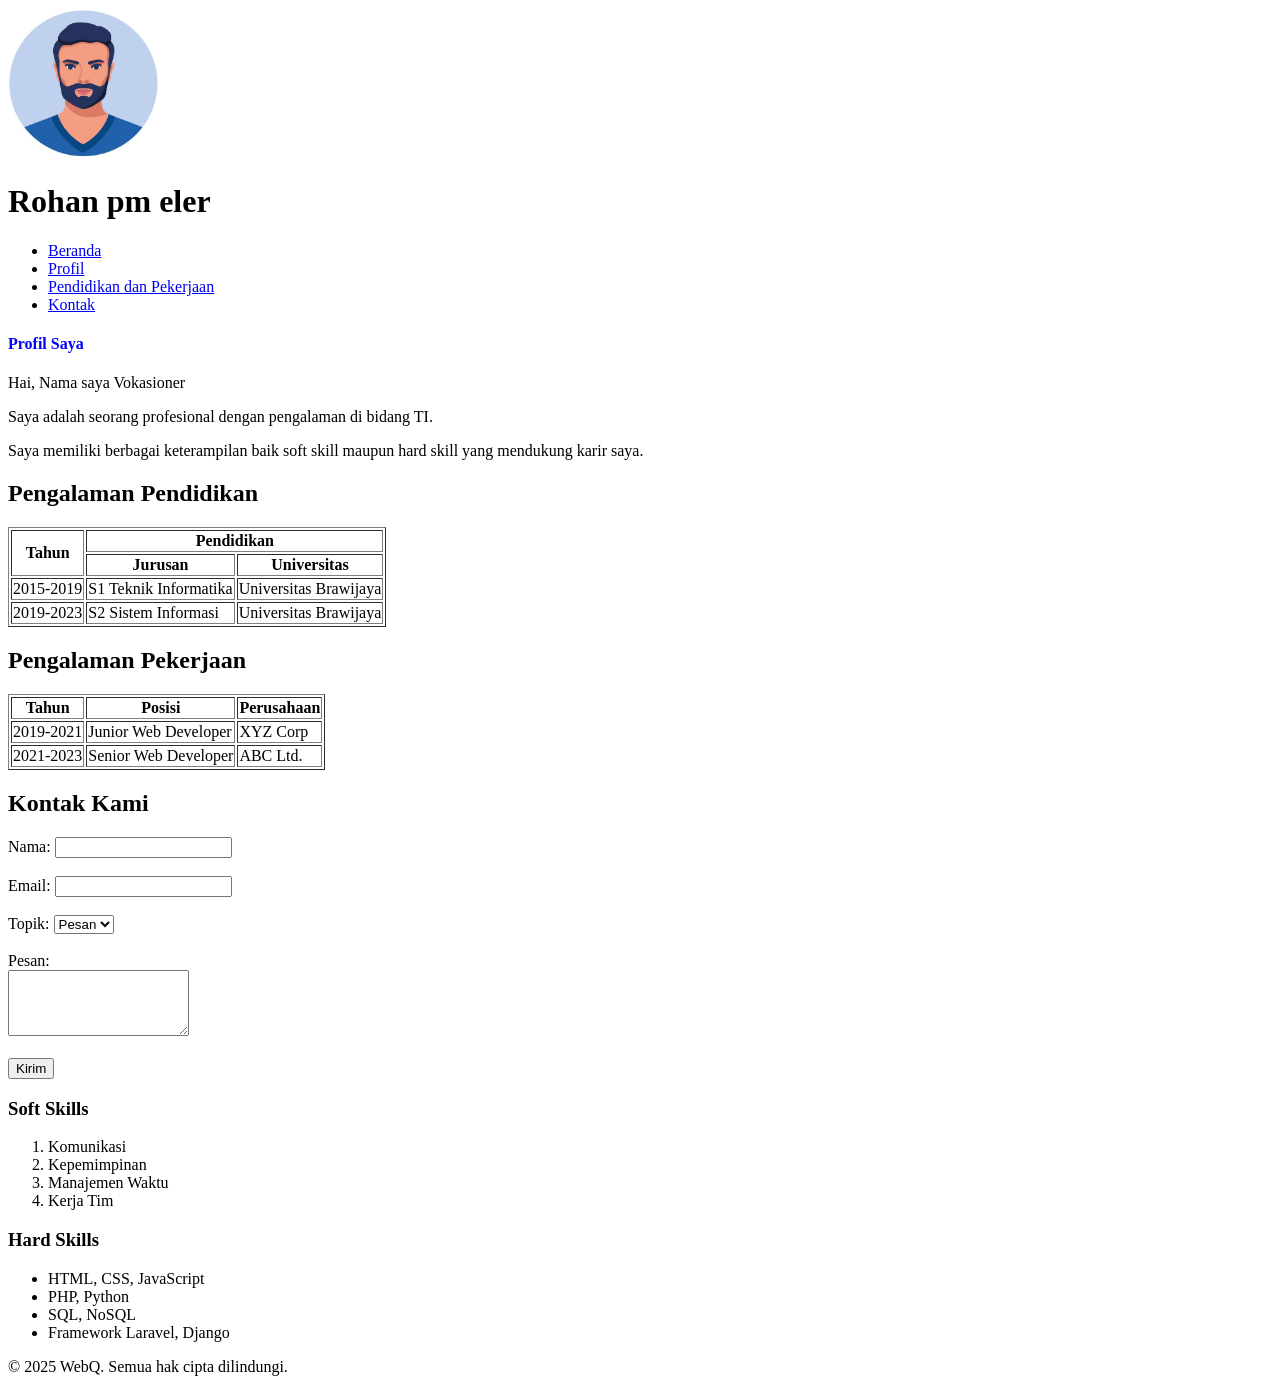
<file: project_html/index2.html>
<!DOCTYPE html>
<html>
<head>
    <title>Website Profil</title>
</head>
<body>
    <header>
        <img src="images/pria.png" alt="Logo WebQ" height="150" width="150">
        <h1>Rohan pm eler</h1>
    </header>
    
    <nav>
        <ul>
            <li><a href="#">Beranda</a></li>
            <li><a href="#profil">Profil</a></li>
            <li><a href="#pengalaman">Pendidikan dan Pekerjaan</a></li>
            <li><a href="#kontak">Kontak</a></li>
        </ul>
    </nav>
    
    <article id="profil">
        <h4 style="color: blue;">Profil Saya</h4>
        <p>Hai, Nama saya Vokasioner</p>
        <p>Saya adalah seorang profesional dengan pengalaman di bidang TI.</p>
        <p>Saya memiliki berbagai keterampilan baik soft skill maupun hard skill yang mendukung karir saya.</p>
    </article>
    
    <section id="pengalaman">
        <h2>Pengalaman Pendidikan</h2>
        <table border="1">
            <thead>
                <tr>
                    <th rowspan="2">Tahun</th>
                    <th colspan="2">Pendidikan</th>
                </tr>
                <tr>
                    <th>Jurusan</th>
                    <th>Universitas</th>
                </tr>
            </thead>
            <tbody>
                <tr>
                    <td>2015-2019</td>
                    <td>S1 Teknik Informatika</td>
                    <td>Universitas Brawijaya</td>
                </tr>
                <tr>
                    <td>2019-2023</td>
                    <td>S2 Sistem Informasi</td>
                    <td>Universitas Brawijaya</td>
                </tr>
            </tbody>
        </table>
        
        <h2>Pengalaman Pekerjaan</h2>
        <table border="1">
            <thead>
                <tr>
                    <th>Tahun</th>
                    <th>Posisi</th>
                    <th>Perusahaan</th>
                </tr>
            </thead>
            <tbody>
                <tr>
                    <td>2019-2021</td>
                    <td>Junior Web Developer</td>
                    <td>XYZ Corp</td>
                </tr>
                <tr>
                    <td>2021-2023</td>
                    <td>Senior Web Developer</td>
                    <td>ABC Ltd.</td>
                </tr>
            </tbody>
        </table>
    </section>
    
    <section id="kontak">
        <h2>Kontak Kami</h2>
        <form action="#" method="POST">
            <label for="name">Nama:</label>
            <input type="text" id="name" name="name" required><br><br>
            
            <label for="email">Email:</label>
            <input type="email" id="email" name="email" required><br><br>
            
            <label for="topik">Topik:</label>
            <select id="topik" name="topik">
                <option value="pesan">Pesan</option>
                <option value="saran">Saran</option>
            </select><br><br>
            
            <label for="message">Pesan:</label><br>
            <textarea id="message" name="message" rows="4" required></textarea><br><br>
            
            <input type="submit" value="Kirim">
        </form>
    </section>
    
    <aside>
        <h3>Soft Skills</h3>
        <ol>
            <li>Komunikasi</li>
            <li>Kepemimpinan</li>
            <li>Manajemen Waktu</li>
            <li>Kerja Tim</li>
        </ol>
        
        <h3>Hard Skills</h3>
        <ul>
            <li>HTML, CSS, JavaScript</li>
            <li>PHP, Python</li>
            <li>SQL, NoSQL</li>
            <li>Framework Laravel, Django</li>
        </ul>
    </aside>
    
    <footer>
        <p>&copy; 2025 WebQ. Semua hak cipta dilindungi.</p>
    </footer>
</body>
</html>
</file>
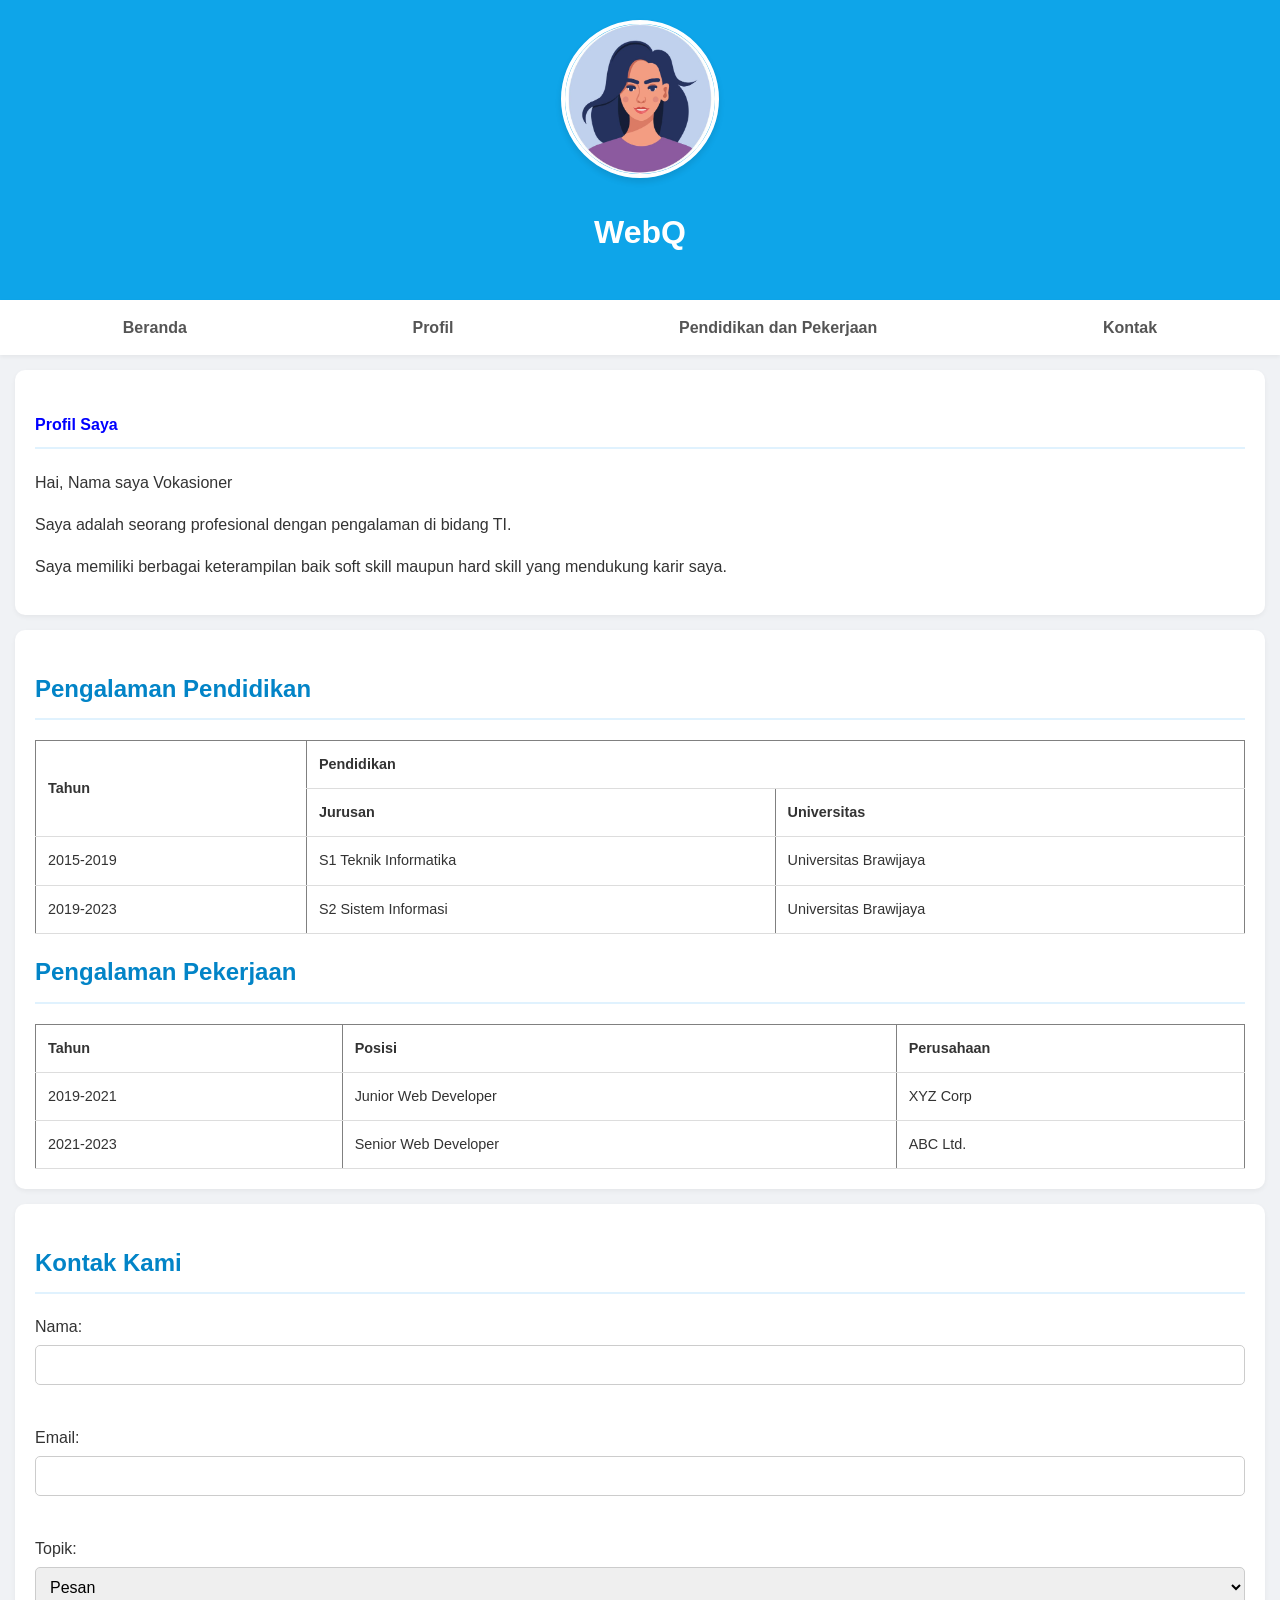
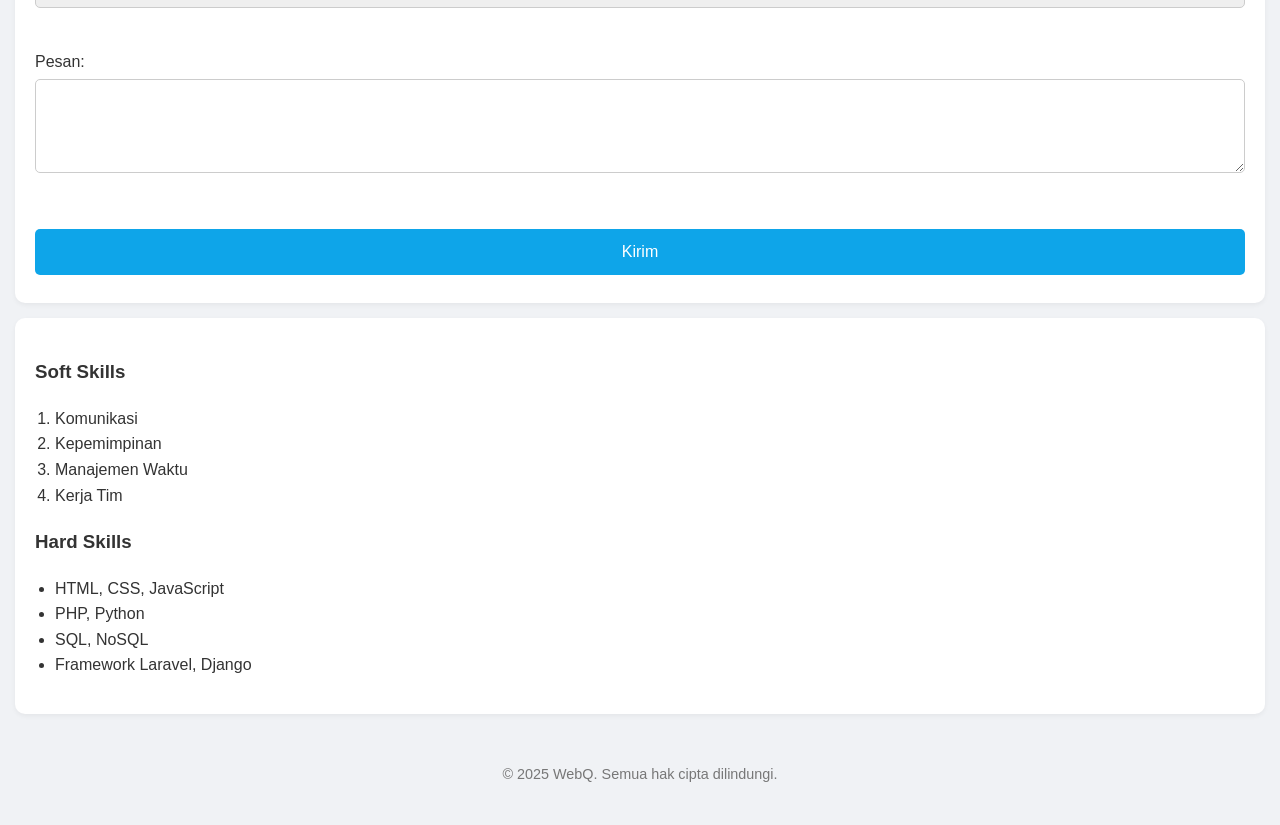
<file: project_html/indexWhitCss.html>
<!DOCTYPE html>
<html>
<head>
    <title>Website Profil</title>
    <style>
        body {
            font-family: 'Segoe UI', Tahoma, Geneva, Verdana, sans-serif;
            margin: 0;
            padding: 0;
            line-height: 1.6;
            background-color: #f0f2f5;
            color: #333;
        }
        header {
            background-color: #0ea5e9; /* Sky Blue */
            color: #fff;
            padding: 20px;
            text-align: center;
            box-shadow: 0 2px 5px rgba(0,0,0,0.1);
        }
        header img {
            border-radius: 50%;
            border: 4px solid #fff;
            box-shadow: 0 4px 6px rgba(0,0,0,0.1);
        }
        nav {
            background-color: #fff;
            padding: 10px;
            text-align: center;
            position: sticky; /* Sticky nav for mobile */
            top: 0;
            z-index: 1000;
            box-shadow: 0 2px 4px rgba(0,0,0,0.05);
        }
        nav ul {
            list-style: none;
            padding: 0;
            margin: 0;
            display: flex;
            justify-content: space-around; /* Better for mobile */
            flex-wrap: wrap;
        }
        nav ul li {
            margin: 5px;
        }
        nav a {
            color: #555;
            text-decoration: none;
            font-weight: 600;
            padding: 5px 10px;
            border-radius: 5px;
            transition: background 0.3s;
        }
        nav a:hover, nav a:active {
            background-color: #e0f2fe;
            color: #0284c7;
        }
        article, section, aside {
            background: #fff;
            margin: 15px;
            padding: 20px;
            border-radius: 10px; /* Rounded corners for mobile app feel */
            box-shadow: 0 2px 5px rgba(0,0,0,0.05);
        }
        h2, h4 {
            color: #0284c7;
            border-bottom: 2px solid #e0f2fe;
            padding-bottom: 10px;
        }
        table {
            width: 100%;
            border-collapse: collapse;
            font-size: 0.9em; /* Smaller font for mobile tables */
            margin-top: 10px;
        }
        
        /* Responsive Table */
        @media screen and (max-width: 600px) {
            table, thead, tbody, th, td, tr { 
                display: block; 
            }
            thead tr { 
                position: absolute;
                top: -9999px;
                left: -9999px;
            }
            tr { border: 1px solid #ccc; margin-bottom: 10px; border-radius: 5px; overflow: hidden;}
            td { 
                border: none;
                border-bottom: 1px solid #eee; 
                position: relative;
                padding-left: 50%; 
            }
            td:before { 
                position: absolute;
                top: 6px;
                left: 6px;
                width: 45%; 
                padding-right: 10px; 
                white-space: nowrap;
                font-weight: bold;
                content: attr(data-label); /* Requires data-label attributes in HTML if strictly following, but for now simple block is better than horizontal scroll */
            }
        }
        
        th, td {
            padding: 12px;
            text-align: left;
            border-bottom: 1px solid #ddd;
        }
        
        /* Form Inputs */
        input[type="text"], input[type="email"], select, textarea {
            width: 100%;
            padding: 10px;
            margin: 5px 0 15px 0;
            display: inline-block;
            border: 1px solid #ccc;
            border-radius: 5px; /* iOS style inputs */
            box-sizing: border-box;
            font-size: 16px; /* Prevents zoom on iOS */
        }
        input[type="submit"] {
            width: 100%;
            background-color: #0ea5e9;
            color: white;
            padding: 14px 20px;
            margin: 8px 0;
            border: none;
            border-radius: 5px;
            cursor: pointer;
            font-size: 16px;
        }
        input[type="submit"]:hover {
            background-color: #0284c7;
        }
        
        aside ul, aside ol {
            padding-left: 20px;
        }
        footer {
            text-align: center;
            padding: 20px;
            color: #777;
            font-size: 0.9em;
        }
    </style>

<body>
    <header>
        <img src="images/wanita.png" alt="Logo WebQ" height="150" width="150">
        <h1>WebQ</h1>
    </header>
    
    <nav>
        <ul>
            <li><a href="#">Beranda</a></li>
            <li><a href="#profil">Profil</a></li>
            <li><a href="#pengalaman">Pendidikan dan Pekerjaan</a></li>
            <li><a href="#kontak">Kontak</a></li>
        </ul>
    </nav>
    
    <article id="profil">
        <h4 style="color: blue;">Profil Saya</h4>
        <p>Hai, Nama saya Vokasioner</p>
        <p>Saya adalah seorang profesional dengan pengalaman di bidang TI.</p>
        <p>Saya memiliki berbagai keterampilan baik soft skill maupun hard skill yang mendukung karir saya.</p>
    </article>
    
    <section id="pengalaman">
        <h2>Pengalaman Pendidikan</h2>
        <table border="1">
            <thead>
                <tr>
                    <th rowspan="2">Tahun</th>
                    <th colspan="2">Pendidikan</th>
                </tr>
                <tr>
                    <th>Jurusan</th>
                    <th>Universitas</th>
                </tr>
            </thead>
            <tbody>
                <tr>
                    <td>2015-2019</td>
                    <td>S1 Teknik Informatika</td>
                    <td>Universitas Brawijaya</td>
                </tr>
                <tr>
                    <td>2019-2023</td>
                    <td>S2 Sistem Informasi</td>
                    <td>Universitas Brawijaya</td>
                </tr>
            </tbody>
        </table>
        
        <h2>Pengalaman Pekerjaan</h2>
        <table border="1">
            <thead>
                <tr>
                    <th>Tahun</th>
                    <th>Posisi</th>
                    <th>Perusahaan</th>
                </tr>
            </thead>
            <tbody>
                <tr>
                    <td>2019-2021</td>
                    <td>Junior Web Developer</td>
                    <td>XYZ Corp</td>
                </tr>
                <tr>
                    <td>2021-2023</td>
                    <td>Senior Web Developer</td>
                    <td>ABC Ltd.</td>
                </tr>
            </tbody>
        </table>
    </section>
    
    <section id="kontak">
        <h2>Kontak Kami</h2>
        <form action="#" method="POST">
            <label for="name">Nama:</label>
            <input type="text" id="name" name="name" required><br><br>
            
            <label for="email">Email:</label>
            <input type="email" id="email" name="email" required><br><br>
            
            <label for="topik">Topik:</label>
            <select id="topik" name="topik">
                <option value="pesan">Pesan</option>
                <option value="saran">Saran</option>
            </select><br><br>
            
            <label for="message">Pesan:</label><br>
            <textarea id="message" name="message" rows="4" required></textarea><br><br>
            
            <input type="submit" value="Kirim">
        </form>
    </section>
    
    <aside>
        <h3>Soft Skills</h3>
        <ol>
            <li>Komunikasi</li>
            <li>Kepemimpinan</li>
            <li>Manajemen Waktu</li>
            <li>Kerja Tim</li>
        </ol>
        
        <h3>Hard Skills</h3>
        <ul>
            <li>HTML, CSS, JavaScript</li>
            <li>PHP, Python</li>
            <li>SQL, NoSQL</li>
            <li>Framework Laravel, Django</li>
        </ul>
    </aside>
    
    <footer>
        <p>&copy; 2025 WebQ. Semua hak cipta dilindungi.</p>
    </footer>
</body>
</html>
</file>
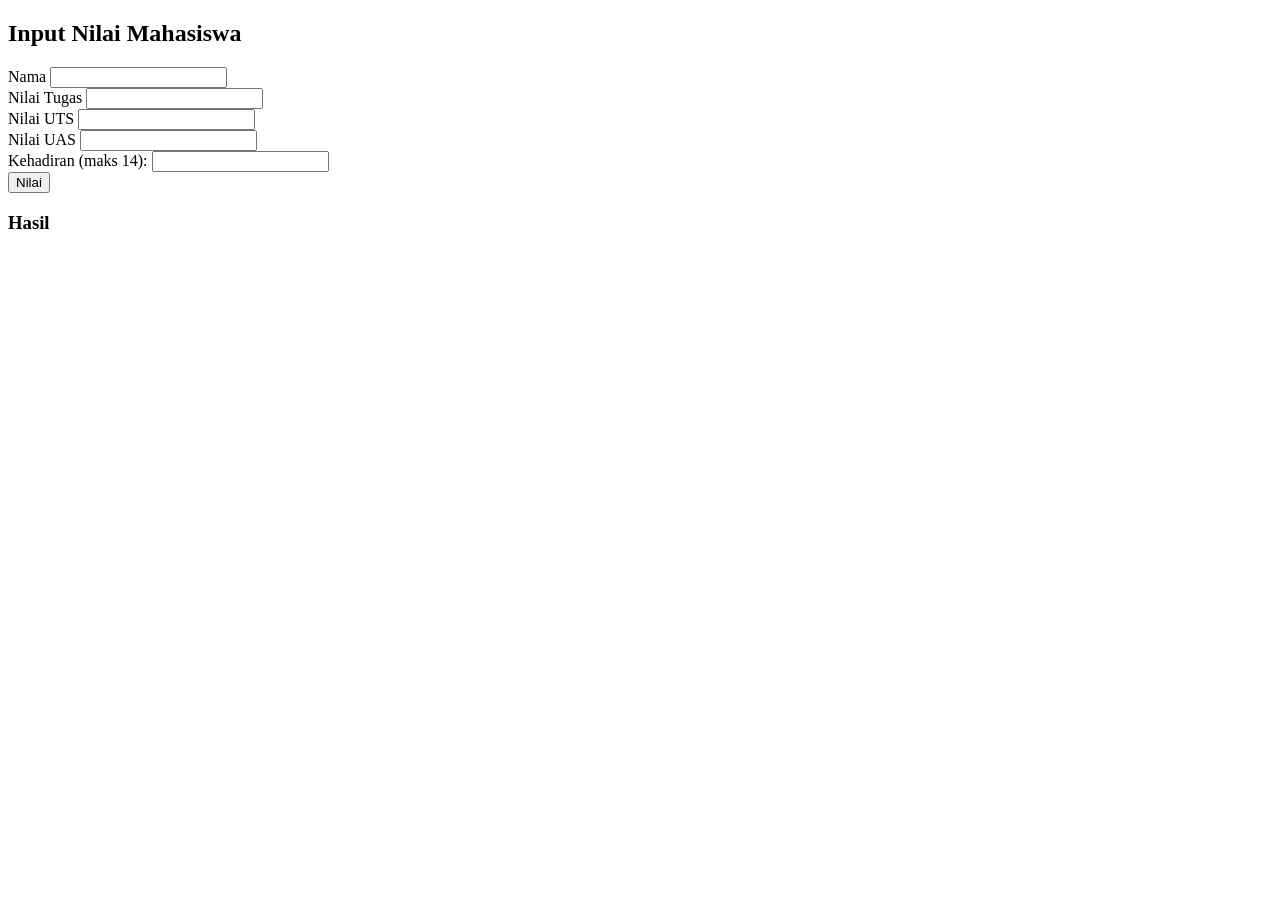
<file: project_html/perhitunganIPK.html>
<!DOCTYPE html>
<html lang="en">
<head>
    <meta charset="UTF-8">
    <meta name="viewport" content="width=device-width, initial-scale=1.0">
    <title>Input Nilai Mahasiswa</title>
</head>
<body>
    <h2>Input Nilai Mahasiswa</h2>

    <label for="nama">Nama</label>
    <input type="text" id="nama" name="nama">
    <br>
    <label for="NT">Nilai Tugas</label>
    <input type="text" id="NT" name="NT">
    <br>
    <label for="UTS">Nilai UTS</label>
    <input type="text" id="UTS" name="UTS">
    <br>
    <label for="UAS">Nilai UAS</label>
    <input type="text" id="UAS" name="UAS">
    <br>
    <label for="semester">Kehadiran (maks 14):</label>
    <input type="text" id="semester" name="semester">
    <br>
    <button onclick="hitungNilai()">Nilai</button>
    <br>
    <h3>Hasil</h3>
    <p id="hasil"></p>

    <script>
        function hitungNilai() {
            let nama = document.getElementById("nama").value;
            let NT = document.getElementById("NT").value;
            let UTS = document.getElementById("UTS").value;
            let UAS = document.getElementById("UAS").value;
            let semester = document.getElementById("semester").value;
            let hasil = (NT * 0.2) + (UTS * 0.3) + (UAS * 0.5);
            document.getElementById("hasil").innerHTML = "Nama: " + nama + "<br>Nilai Tugas: " + NT + "<br>Nilai UTS: " + UTS + "<br>Nilai UAS: " + UAS + "<br>Kehadiran: " + semester + "<br>Nilai Akhir: " + hasil;
        }
    </script>
</body>
</html>
</file>
